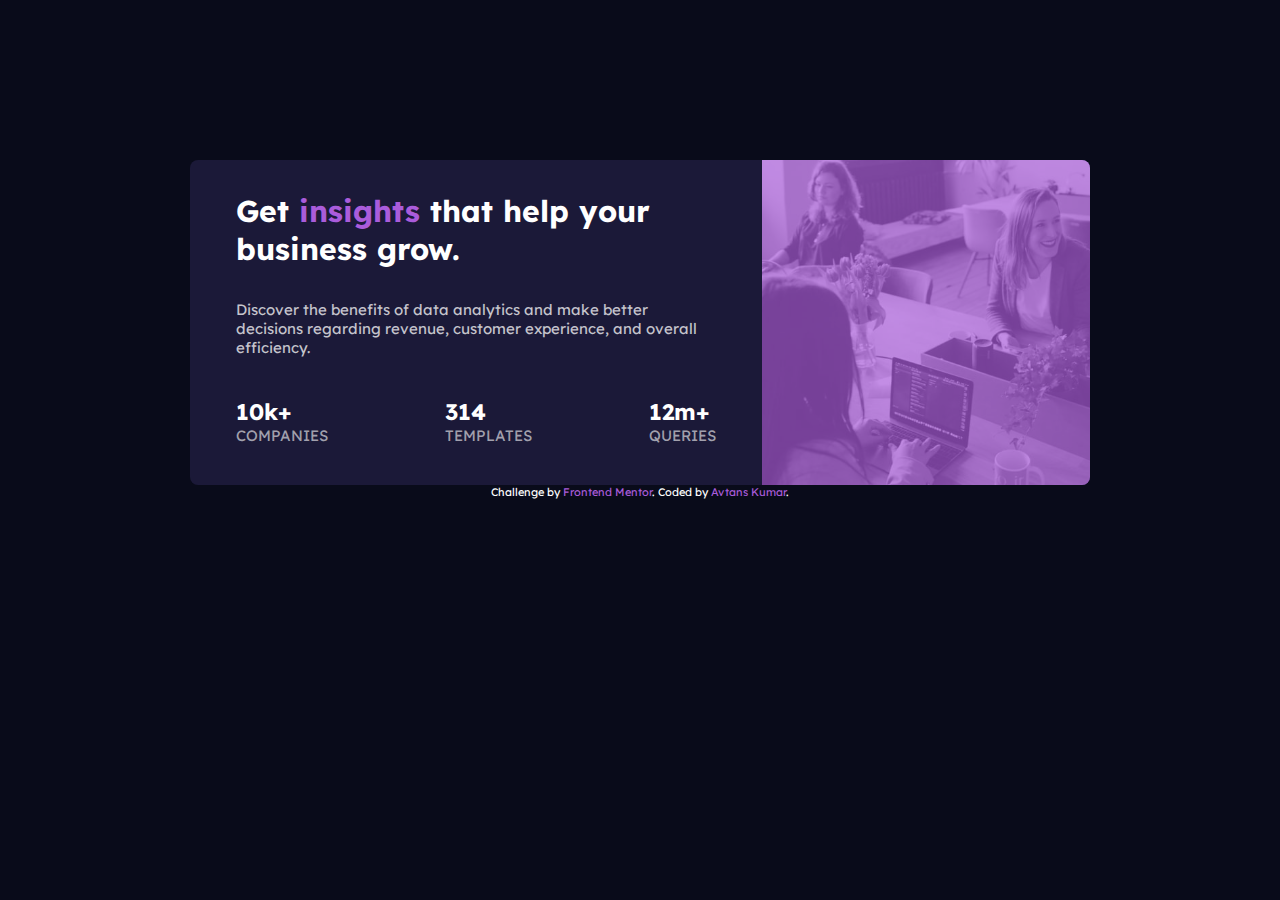
<file: index.html>
<!DOCTYPE html>
<html lang="en">

<head>
  <meta charset="UTF-8">
  <meta name="viewport" content="width=device-width, initial-scale=1.0">
  <!-- displays site properly based on user's device -->

  <link rel="icon" type="image/png" sizes="32x32" href="./images/favicon-32x32.png">
  <link rel="preconnect" href="https://fonts.gstatic.com">
  <link href="https://fonts.googleapis.com/css2?family=Inter&display=swap" rel="stylesheet">
  <link rel="preconnect" href="https://fonts.gstatic.com">
  <link href="https://fonts.googleapis.com/css2?family=Inter&family=Lexend+Deca&display=swap" rel="stylesheet">
  <link rel="stylesheet" href="style.css">
  <title>Frontend Mentor | Stats preview card component</title>

</head>

<body>
  <div class="card">
    <div class="card__image">
      <img src="./images/image-header-mobile.jpg" alt="Ladies in a meeting">
    </div>
    <div class="card__body">
      <h1>Get <a href="">insights</a> that help your business grow.</h1>
      <p>
        Discover the benefits of data analytics and make better decisions regarding revenue, customer
        experience, and overall efficiency.
      </p>
      <div class="stats">
        <div class="stats__single">
          <h2>10k+</h2>
          <div class="stats__heading">companies</div>
        </div>
        <div class="stats__single">
          <h2>314</h2>
          <div class="stats__heading">templates</div>
        </div>
        <div class="stats__single">
          <h2>12m+</h2>
          <div class="stats__heading">queries</div>
        </div>
      </div>
    </div>
  </div>
  <div class="attribution">
    Challenge by <a href="https://www.frontendmentor.io?ref=challenge" target="_blank">Frontend Mentor</a>.
    Coded by <a href="#">Avtans Kumar</a>.
  </div>
</body>

</html>
</file>
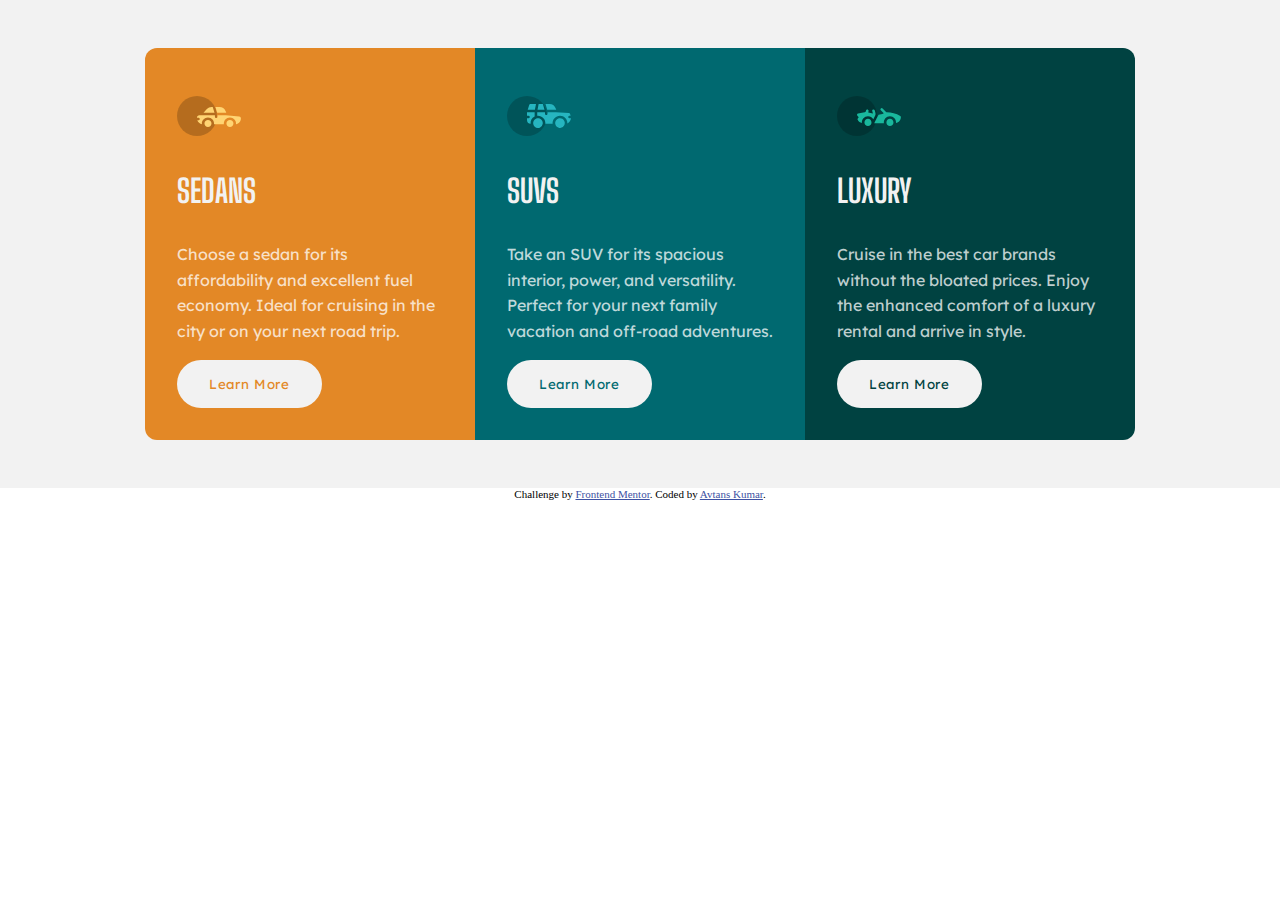
<file: 3-column-preview-card/index.html>
<!DOCTYPE html>
<html lang="en">
<head>
  <meta charset="UTF-8">
  <meta name="viewport" content="width=device-width, initial-scale=1.0"> <!-- displays site properly based on user's device -->

  <link rel="icon" type="image/png" sizes="32x32" href="./images/favicon-32x32.png">
  <link rel="stylesheet" href="style.css">
  
  <title>3-column preview card component</title>
</head>
<body>
  <div class="container">
    <section class="card orange border-radius-top">
      <img src="./images/icon-sedans.svg" alt="">
      <h1>Sedans</h1>
      <p>Choose a sedan for its affordability and excellent fuel economy. Ideal for cruising in the city 
        or on your next road trip.</p>
      <button>Learn More</button>
    </section>
    <section class="card cyan">
      <img src="./images/icon-suvs.svg" alt="">
      <h1>SUVs</h1>
      <p>Take an SUV for its spacious interior, power, and versatility. Perfect for your next family vacation 
        and off-road adventures.</p>
      <button>Learn More</button>
    </section>
    <section class="card dark-cyan border-radius-last">
      <img src="./images/icon-luxury.svg" alt="">
      <h1>Luxury</h1>
      <p>Cruise in the best car brands without the bloated prices. Enjoy the enhanced comfort of a luxury 
        rental and arrive in style.</p>
      <button>Learn More</button>
    </section>
  </div>
  <div class="attribution">
    Challenge by <a href="https://www.frontendmentor.io?ref=challenge" target="_blank">Frontend Mentor</a>. 
    Coded by <a href="#">Avtans Kumar</a>.
  </div>
</body>
</html>
</file>
<file: style.css>
*,
*::before,
*::after {
    margin: 0;
    padding: 0;
}

:root {
	--color-dark-blue: hsl(233, 47%, 7%);
	--color-blue: hsl(244, 38%, 16%);
	--color-violet-1: hsl(277, 64%, 61%);
    --color-violet-2: hsl(228, 45%, 44%);
    --color-white: hsl(0, 0%, 100%);
    --color-transparent-white-1: hsla(0, 0%, 100%, 0.75);
    --color-transparent-white-2: hsla(0, 0%, 100%, 0.6);
}


body {
    background-color: var(--color-dark-blue);
    font-size: 15px;
    font-family: Lexend Deca, sans-serif;
    color: var(--color-white);
}

.card {
    margin: 10rem auto 0;
    text-align: center;
    width: min(80%, 900px);
    background-color: var(--color-blue);
    border-radius: 0.5rem;
}

.card__image {
    background-color: var(--color-violet-1);
    border-top-left-radius: 0.5rem;
    border-top-right-radius: 0.5rem;
}

.card__image img {
    display: block;
    max-width: 100%;
    opacity: 0.3;
    border-top-left-radius: 0.5rem;
    border-top-right-radius: 0.5rem;
}

.card__body {
    padding: 0 1rem;
}

.card__body h1 {
    padding-top: 2rem;
}

.card__body p {
    padding-top: 2rem;
    color: var(--color-transparent-white-1);
}

.stats {
    padding: 2rem 0;
}

.stats__single {
    padding: 0.5rem 0;
}

.stats__heading {
    color: var(--color-transparent-white-2);
    text-transform: uppercase;
}


.attribution {
	font-size: 11px;
	text-align: center;
}

a {
	color: var(--color-violet-1);
    text-decoration: none;
}


@media (min-width: 768px) {
    .card {
        display: flex;
        flex-direction: row-reverse;
    }

    .stats {
        display: flex;
        justify-content: space-between;
    }

    .card__body {
        margin: 0 2em;
        text-align: start;
    }

    .card__image, .card__image img {
        border-top-left-radius: 0rem;
        border-bottom-right-radius: 0.5rem;
    }

    .card__image img {
        width:100%;
        height:100%;
        object-fit: cover;
    }
}
</file>
<file: 3-column-preview-card/style.css>
@import url('https://fonts.googleapis.com/css2?family=Lexend+Deca&display=swap');
@import url('https://fonts.googleapis.com/css2?family=Big+Shoulders+Display:wght@700&display=swap');

*,
*::after,
*::before {
    margin: 0;
    padding: 0;
    box-sizing: border-box;
}

:root {
    --color-orange: hsl(31, 77%, 52%);
    --color-cyan: hsl(184, 100%, 22%);
    --color-dark-cyan: hsl(179, 100%, 13%);
    --color-white: hsla(0, 0%, 100%, 0.75);
    --color-grey: hsl(0, 0%, 95%);
    --ff-lexend: Lexend Deca;
    --ff-big-shoulders-display: Big Shoulders Display;
    --border-radius-top: 0.75rem 0.75rem 0 0;
    --border-radius-bottom: 0 0 0.75rem 0.75rem;
}

.container {
    font-family: var(--ff-lexend);
    padding: 3rem;
    background-color: var(--color-grey);
}

.card {
    padding: 2rem;
}

.card > * {
    padding: 1rem 0;
}

.card h1 {
    font-family: var(--ff-big-shoulders-display);
    color: var(--color-grey);
    text-transform: uppercase;
    font-size: xx-large;
}

.card p {
    color: var(--color-white);
    line-height: 1.6;
}

.card button {
    padding: 1rem 2rem;
    border-radius: 2rem;
    border: none;
    background-color: var(--color-grey);
    font-family: var(--ff-lexend);
    letter-spacing: 0.05em;
}

button:hover {
    cursor: pointer;
    background-color: inherit;
    color: var(--color-grey);
    outline: 2px solid var(--color-grey);
}


.orange {
    background-color: var(--color-orange);
}

.orange > button {
    color: var(--color-orange);
}

.cyan {
    background-color: var(--color-cyan);
}

.cyan > button {
    color: var(--color-cyan);
}

.dark-cyan {
    background-color: var(--color-dark-cyan);
}

.dark-cyan > button {
    color: var(--color-dark-cyan);
}

.orange > button:hover,
.cyan > button:hover,
.dark-cyan > button:hover {
    color: var(--color-grey);
}

.border-radius-top {
    border-radius: var(--border-radius-top);
}

.border-radius-last {
    border-radius: var(--border-radius-bottom);
}

.attribution {
	font-size: 11px;
	text-align: center;
}

.attribution a {
	color: hsl(228, 45%, 44%);
}


@media (min-width: 600px) {

    .container {
        display: flex;
        margin: auto;
        width: 100%;
    }

    .card {
        max-width: 330px;
    }

    .border-radius-top {
        border-radius: 0.75rem 0 0 0.75rem;
        margin-left: auto;
    }
    
    .border-radius-last {
        border-radius: 0 0.75rem 0.75rem 0;
        margin-right: auto;
    }
}
</file>
